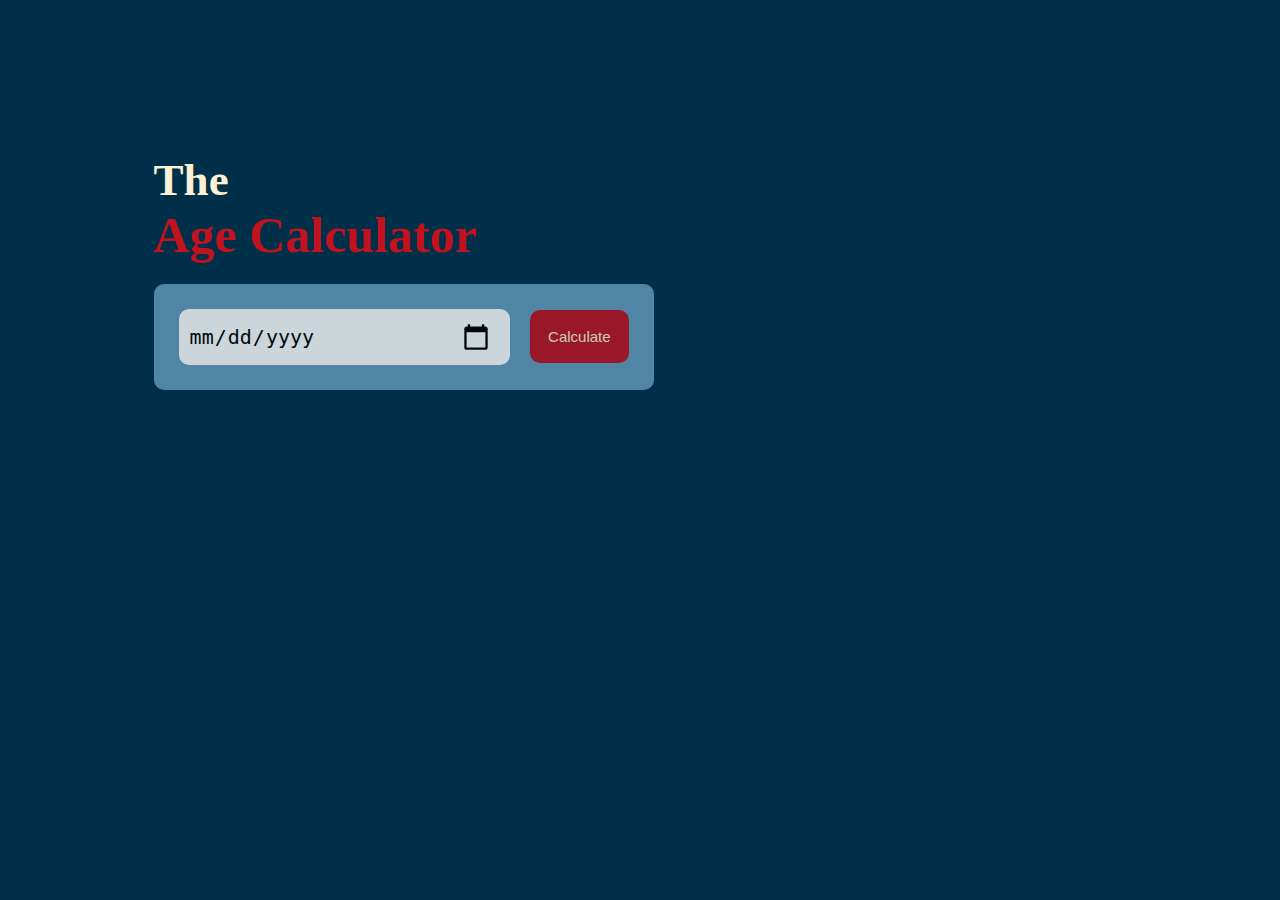
<file: AgeCalculator/index.html>
<!DOCTYPE html>
<html lang="en">
<head>
    <meta charset="UTF-8">
    <meta name="viewport" content="width=device-width, initial-scale=1.0">
    <title>Age Calculator App</title>
    <link rel="stylesheet" href="style.css">
</head>
<body>
    <div class="container">
        <h1>The <br><span>Age Calculator</span></h1>
        <div class="Age-Container">
            <input type="date" name="date" id="date" />
            <button onclick="calculateAge()">Calculate</button>
        </div>
            <p id="ages"></p>
    </div>
    <script src="script.js"></script>
</body>
</html>
</file>
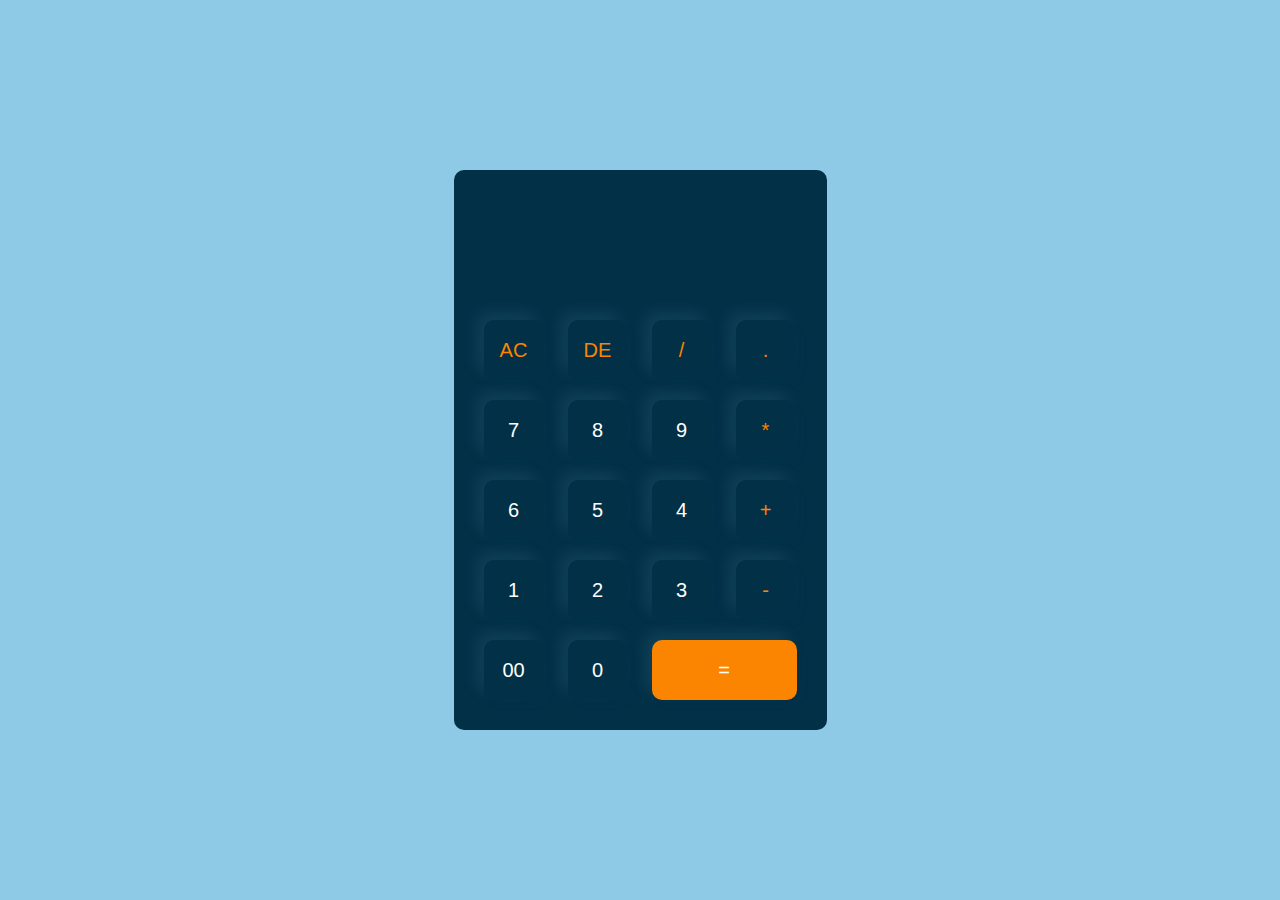
<file: Calculator/index.html>
<!DOCTYPE html>
<html lang="en">
<head>
    <meta charset="UTF-8">
    <meta name="viewport" content="width=device-width, initial-scale=1.0">
    <title>Calculator</title>
    <link rel="stylesheet" href="style.css">
</head>
<body>
    <div class="container">
        <div class="calculator">
            <form>
                <div class="display">
                    <input type="text" name="display">
                </div>
                <div>
                    <input type="button" value="AC" onclick="display.value = ''" class="opeartors">
                    <input type="button" value="DE" onclick="display.value = display.value.toString().slice(0,-1)" class="opeartors">
                    <input type="button" value="/" onclick="display.value += '/'" class="opeartors">
                    <input type="button" value="." onclick="display.value += '.'" class="opeartors">
                </div>
                <div>
                    <input type="button" value="7" onclick="display.value += '7'">
                    <input type="button" value="8" onclick="display.value += '8'">
                    <input type="button" value="9" onclick="display.value += '9'">
                    <input type="button" value="*" onclick="display.value += '*'" class="opeartors">
                </div>
                <div>
                    <input type="button" value="6" onclick="display.value += '6'">
                    <input type="button" value="5" onclick="display.value += '5'">
                    <input type="button" value="4" onclick="display.value += '4'">
                    <input type="button" value="+" onclick="display.value += '+'" class="opeartors">
                </div>
                <div>
                    <input type="button" value="1" onclick="display.value += '1'">
                    <input type="button" value="2" onclick="display.value += '2'">
                    <input type="button" value="3" onclick="display.value += '3'">
                    <input type="button" value="-" onclick="display.value += '-'" class="opeartors">
                </div>
                <div>
                    <input type="button" value="00">
                    <input type="button" value="0">
                    <input type="button" value="=" onclick="display.value = eval(display.value)" class="equals">
                </div>                                                                
            </form>
        </div>
    </div>
</body>
</html>
</file>
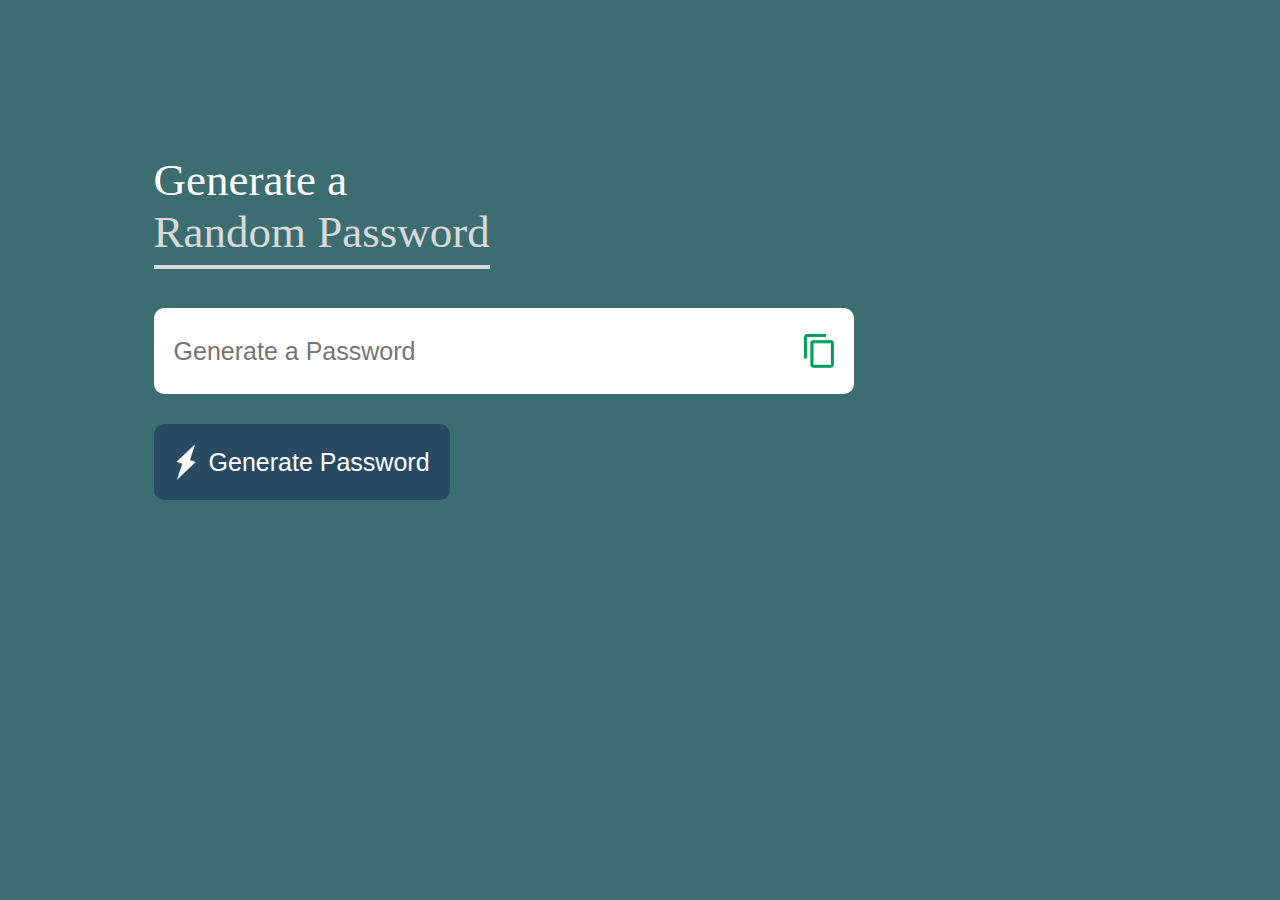
<file: PasswordGenerator/index.html>
<!DOCTYPE html>
<html lang="en">
<head>
    <meta charset="UTF-8">
    <meta name="viewport" content="width=device-width, initial-scale=1.0">
    <title>Password Generator</title>
    <link rel="stylesheet" href="style.css">
</head>
<body>
    <div class="container">
        <h1>Generate a <br><span>Random Password</span></h1>
        <div class="DisplayBox">
            <input id="password" placeholder="Generate a Password" />
            <img src="copy.png" onclick="copyPassword()" alt="">
        </div>
        <button onclick="createPassword()">
            <img src="generate.png" alt="">
            <p>Generate Password</p>
        </button>
    </div>
    <script src="script.js"></script>
</body>
</html>
</file>
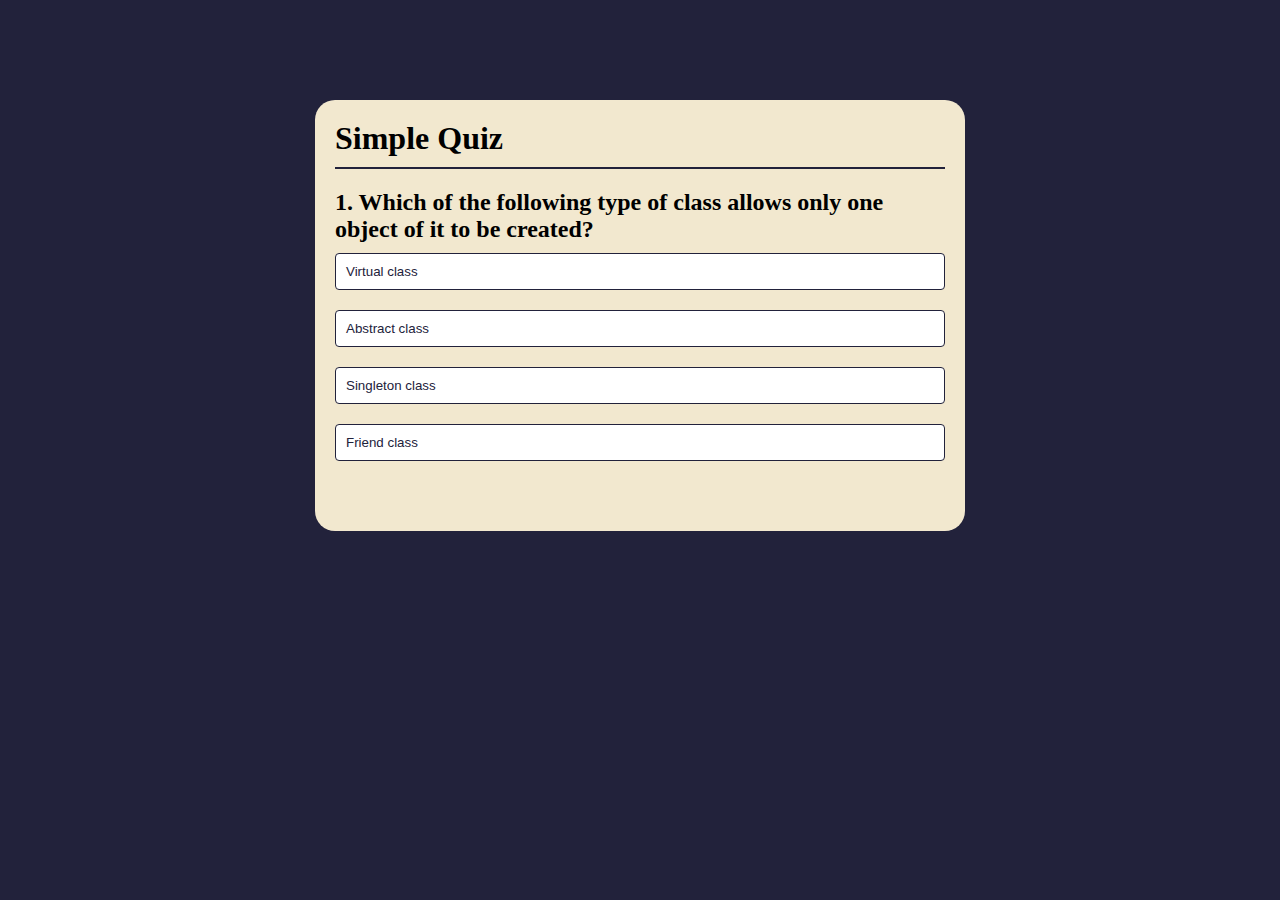
<file: QuizApp/index.html>
<!DOCTYPE html>
<html lang="en">
<head>
    <meta charset="UTF-8">
    <meta name="viewport" content="width=device-width, initial-scale=1.0">
    <title>Quiz-App</title>
    <link rel="stylesheet" href="style.css">
</head>
<body>
    <div class="QuizApp">
        <h1>Simple Quiz</h1>
        <hr>
        <div class="quiz">
            <h2 id="question">Your Question goes here?</h2>
            <div id="answer_button">
                <button class="btn">Answer 1</button>
                <button class="btn">Answer 2</button>
                <button class="btn">Answer 3</button>
                <button class="btn">Answer 4</button>
            </div>
            <button id="nextbtn">Next</button>
        </div>
    </div>
    <script src="script.js"></script>
</body>
</html>
</file>
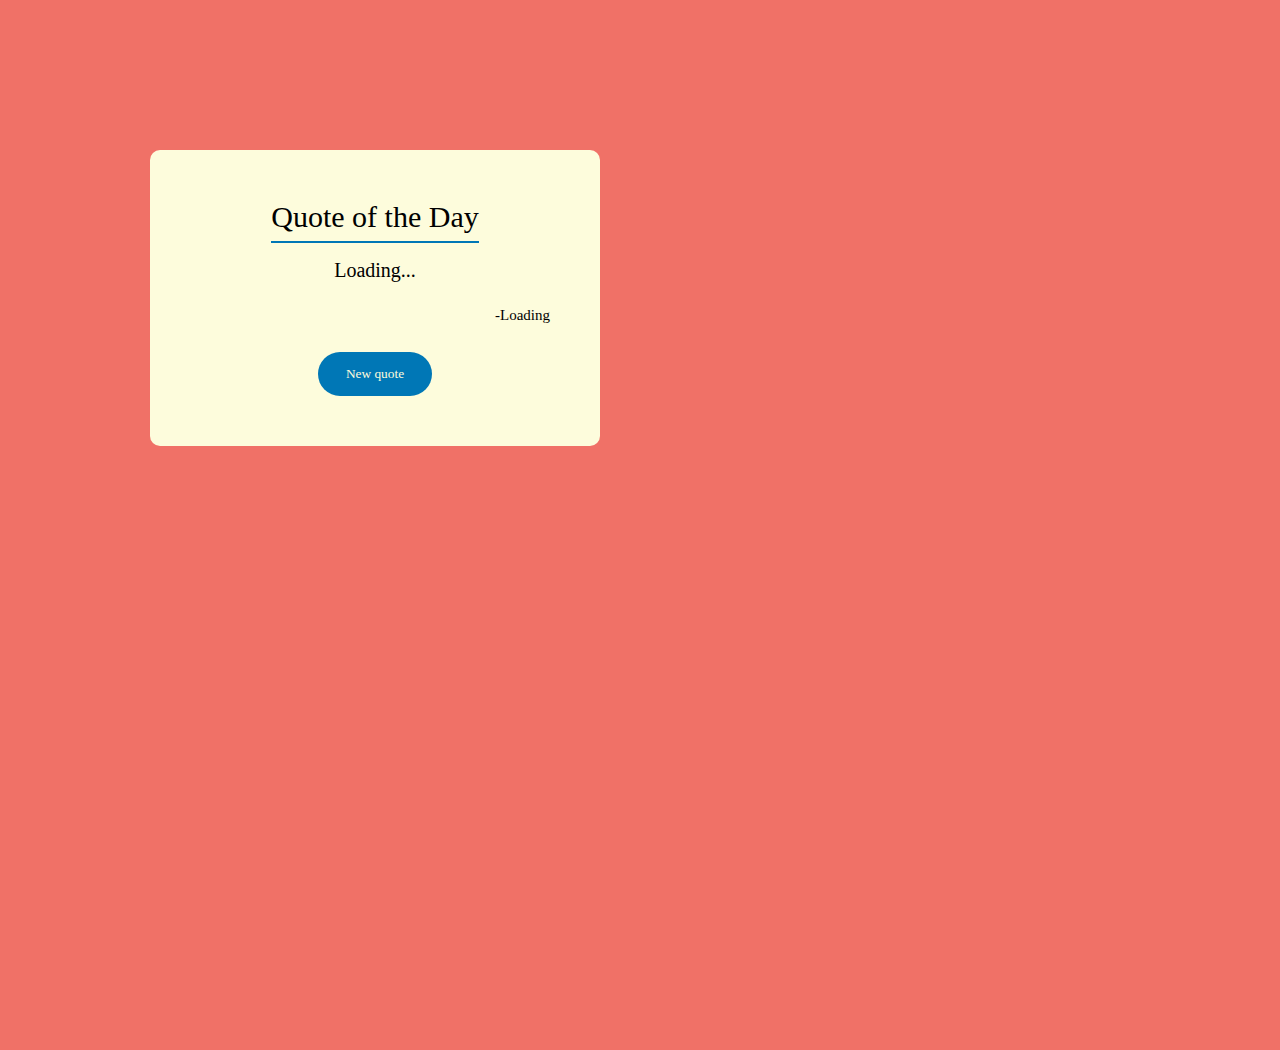
<file: QuoteGenerator/index.html>
<!DOCTYPE html>
<html lang="en">
<head>
    <meta charset="UTF-8">
    <meta name="viewport" content="width=device-width, initial-scale=1.0">
    <title>Quote Generator App</title>
    <link rel="stylesheet" href="style.css">
</head>
<body>
    <div class="container">
        <div class="quote-container">
            <span>Quote of the Day</span>
            <p id="quote">Loading...</p>
            <p id="Author">-Loading</p><br>
            <button onclick="getQuote(apiUrl)">New quote</button>
        </div>
    </div>
    <script src="script.js"></script>
</body>
</html>
</file>
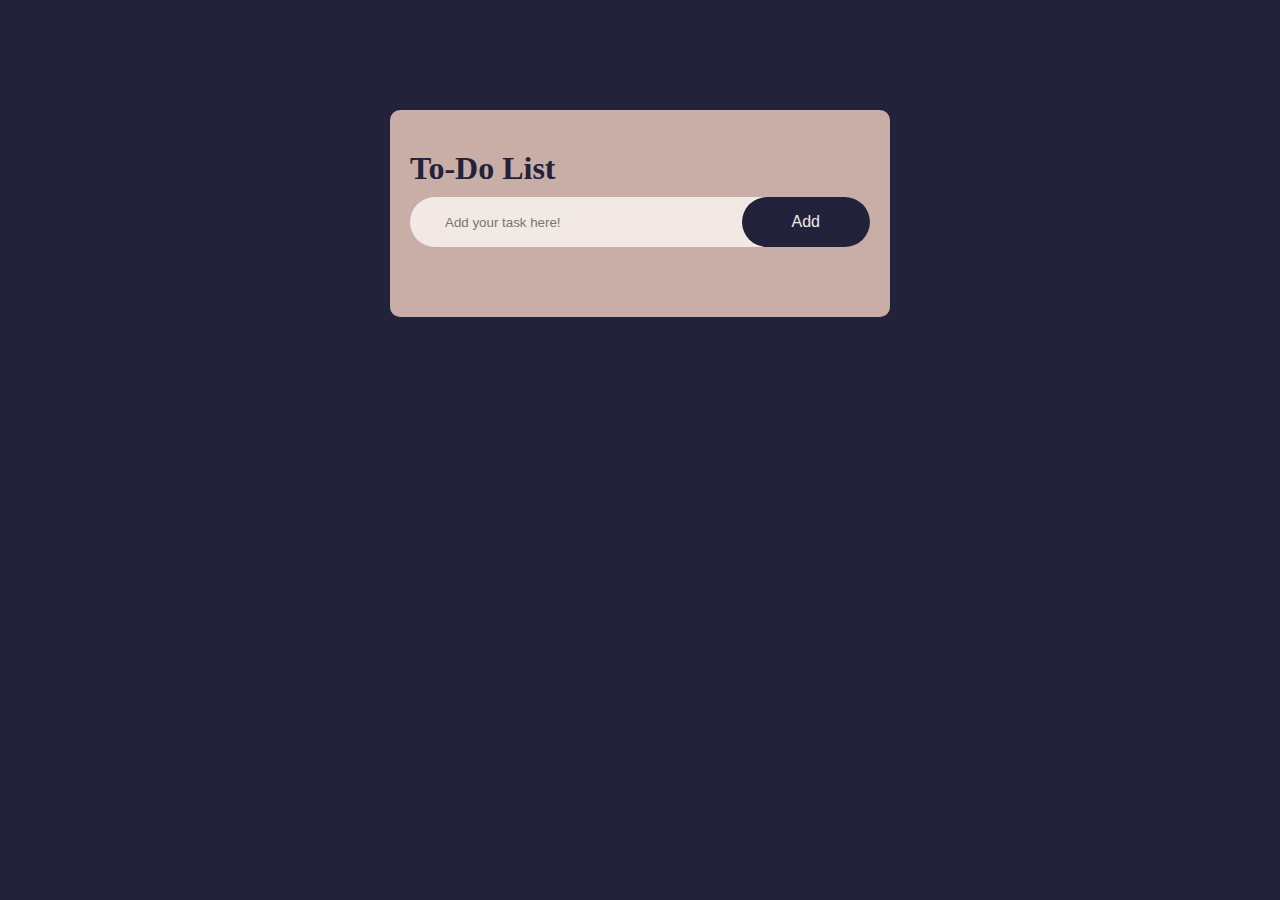
<file: ToDoList/index.html>
<!DOCTYPE html>
<html lang="en">
<head>
    <meta charset="UTF-8">
    <meta name="viewport" content="width=device-width, initial-scale=1.0">
    <title>TodoList-App</title>
    <link rel="stylesheet" href="style.css">
</head>
<body>
    <div class="container">
        <div class="newItembox">
            <h1>To-Do List</h1>
            <div class="inputItem">
                <input type="text" id="addtask" placeholder="Add your task here!" autocomplete="off" >
                <button onclick="addTask()">
                    Add
                </button>
            </div>
            <ul id="ItemContainer">
                <!-- <li class="checked">Task One</li>
                <li>Task One</li>
                <li>Task One</li>
                <li>Task One</li> -->
            </ul>
        </div>       
    </div>

    <script src="script.js"></script>
</body>
</html>
</file>
<file: AgeCalculator/style.css>
*{
    margin: 0;
    padding: 0;
    box-sizing: border-box;
}

body {
    background: #003049;
}

.container {
    margin: 12%;
    width: 100%;
    max-width: 500px;
}

.Age-Container {
    width: 100%;
    margin: 20px 0;
    background: #669bbc;
    color: #003049;
    display: flex;
    align-items: center;
    justify-content: space-between;
    padding: 25px;
    border-radius: 10px;
    opacity: .8;    
}

.Age-Container input {
    border: 0;
    outline: 0;
    background: #ffffff;
    font-size: 20px;
    margin-right: 20px;
    padding: 15px 10px;
    width: 350px;
    border-radius: 10px;
    position: relative;
}

.Age-Container input::-webkit-calendar-picker-indicator {
    top: 12px;
    left: 280px;
    right: 0;
    bottom: 0;
    width: auto;
    height: auto;
    position: absolute;
    background-position: calc(100% -10px);
    background-size: 30px;
    cursor: pointer;
}

.Age-Container button {
    border: 0;
    outline: 0;
    background: #c1121f;
    color: #fdf0d5;
    padding: 18px;
    font-size: 15px;
    border-radius: 10px;
    cursor: pointer;
}

.container h1 {
    font-weight: -100;
    font-size: 45px;
    color: #fdf0d5;
}

.container span {
    font-size: 50px;
    color: #c1121f;
    padding: 10px 0;
}

#ages {
    font-size: 20px;
    color: #fdf0d5;
}

#ages span {
    font-size: 20px;
    color: #fb8500;
}
</file>
<file: Calculator/style.css>
*{
    margin: 0;
    padding: 0;
    box-sizing: border-box;
}

.container {
    width: 100%;
    height: 100vh;
    display: flex;
    background: #8ecae6;
    align-items: center;
    justify-content: center;
}

.calculator {
    background: #023047;
    padding: 20px;
    border-radius: 10px;
}

.calculator form input {
    border: 0;
    outline: 0;
    background: transparent;
    width: 60px;
    height: 60px;
    margin: 10px;
    color: #fff;
    font-size: 20px;
    box-shadow: -8px -8px 15px rgba(142, 202, 230, 0.1), 5px 5px 15px rgba(33, 158, 188, .02);
    border-radius: 10px;
    cursor: pointer;
}

form .display{
    display: flex;
    justify-content: flex-end;
    margin: 20px 0;
}

form .display input{
    text-align: right;
    flex: 1;
    font-size: 45px;
    box-shadow: none;
}

form input.equals {
    width: 145px;
    background: #FB8500;
}

form input.opeartors {
    color: #FB8500;
}
</file>
<file: PasswordGenerator/style.css>
* {
    margin: 0;
    padding: 0;
    box-sizing: border-box;
}

body {
    background: #3C6E71;
    color: #FFFFFF;
}

.container {
    margin: 12%;
    width: 100%;
    max-width: 700px;
}

.DisplayBox {
    width: 100%;
    margin-top: 50px;
    margin-bottom: 30px;
    background: #FFFFFF;
    color: #333;
    display: flex;
    align-items: center;
    justify-content: space-between;
    padding: 26px 20px;
    border-radius: 10px;
}

.container h1 {
    font-weight: 500;
    font-size: 45px;
}

.container h1 span {
    color: #D9D9D9;
    border-bottom: 4px solid #D9D9D9;
    padding-bottom: 8px;
}

.DisplayBox img {
    width: 30px;
    cursor: pointer;
}

.DisplayBox input {
    border: 0;
    outline: 0;
    font-size: 25px;
}

button {
    border: 0;
    outline: 0;
    padding: 20px;
    background: #284b63 ;
    display: flex;
    color: #ffffff;
    text-align: center;
    align-items: center;
    font-size: 25px;
    border-radius: 10px;
    cursor: pointer;
}

button p {
    padding-left: 10px;
}

button img {
    width: 25px;
}
</file>
<file: QuizApp/style.css>
* {
    margin: 0;
    padding: 0;
    box-sizing: border-box;
}

body {
    background: #22223B;
}

.QuizApp {
   width: 100%;
   max-width: 650px;
   background: #F2E8CF;
   margin: 100px auto 20px;
   padding: 20px 20px 60px;
    border-radius: 20px;
}

.QuizApp hr {
    border: 1px solid #22223B;
    margin: 10px 0 20px 0;
}

.btn {
    background: #fff;
    color: #22223B;
    font-weight: 500;
    width: 100%;
    border: 1px solid #22223B;
    padding: 10px;
    margin: 10px 0;
    text-align: left;
    border-radius: 4px;
    cursor: pointer;
    transition: all 0.3s;
}

.btn:hover:not([disabled]){
    background: #22223B;
    color: #fff;
}

.btn:disabled {
    cursor: no-drop;
}

#nextbtn {
    background: #22223B;
    color: #fff;
    font-weight: 500;
    width: 150px;
    border: 0;
    padding: 10px;
    margin: 20px auto 0;
    border-radius: 4px;
    cursor: pointer;
    display: none;
}

.correct {
    background: #9aeabc;
}

.incorrect {
    background: #ff9393;
}
</file>
<file: QuoteGenerator/style.css>
* {
    margin: 0;
    padding: 0;
    font-family: 'Times New Roman', Times, serif;
    box-sizing: border-box;
}

body {
    background: #f07167;
}

.container {
    width: 100%;
    min-height: 100vh;
    text-align: center;
}

.quote-container {
    width: 450px;
    padding: 50px;
    margin: 150px;
    background: #fdfcdc;
    align-items: center;
    justify-content: center;
    border-radius: 10px;
}

.container span {
    font-weight: 200;
    font-size: 30px;
    padding-bottom: 8px;
    border-bottom: 2px solid #0077b6;
}

#quote {
    padding: 25px;
    font-size: 20px;
    justify-content: space-evenly;
}

#Author {
    font-size: 15px;
    padding-bottom: 10px;
    text-align: right;
}

.quote-container button {
    border: 0;
    outline: 0;
    padding: 14px 28px;
    background: #0077b6;
    color: #fdfcdc;
    border-radius: 25px;
    cursor: pointer;
}
</file>
<file: ToDoList/style.css>
*{
    margin: 0;
    padding: 0;
    box-sizing: border-box;
}

.container {
    width: 100%;
    min-height: 100vh;
    background: #22223B;
    padding: 10px;
}

.newItembox {
    width: 100%;
    max-width: 500px;
    background: #C9ADA7;
    margin: 100px auto 20px;
    padding: 40px 20px 60px;
    border-radius: 10px;
}

.newItembox h1 {
    color: #22223B;
    display: flex;
    align-items: center;
}

.inputItem {
    display: flex;
    background: #F2E9E4;
    align-items: center;
    justify-content: space-between;
    padding-left: 20px;
    border-radius: 25px;
    margin-top: 10px;
    margin-bottom: 10px;
}

input {
   flex: 1;
   border: none;
   outline: none;
   background: transparent;
   padding: 15px; 
}

button {
    padding: 16px 50px;
    border: 0;
    background: #22223B;
    color: #F2E9E4;
    border-radius: 25px;
    cursor: pointer;
    font-size: 16px;
}

ul li {
    list-style: none;
    font-size: 20px;
    padding: 17px 8px 12px 50px;
    user-select: none;
    cursor: pointer;
    position: relative;
    color: #22223B;
}

ul li::before {
    content: '';
    position: absolute;
    height: 28px;
    width: 28px;
    border-radius: 50%;
    background-image: url("circle.svg");
    background-size: cover;
    background-position: center;
    top: 14px;
    left: 8px;
}

ul li.checked {
    color: #4A4E69;
    text-decoration: line-through;
}

ul li.checked::before {
    background-image: url("checked.svg");
}

ul li span {
    position: absolute;
    right: 0;
    top: 5px;
    width: 40px;
    height: 40px;
    font-size: 22px;
    color: #555;
    line-height: 40px;
    text-align: center;
    border-radius: 50%;
}

ul li span:hover {
    background: #F2E9E4;
}
</file>
